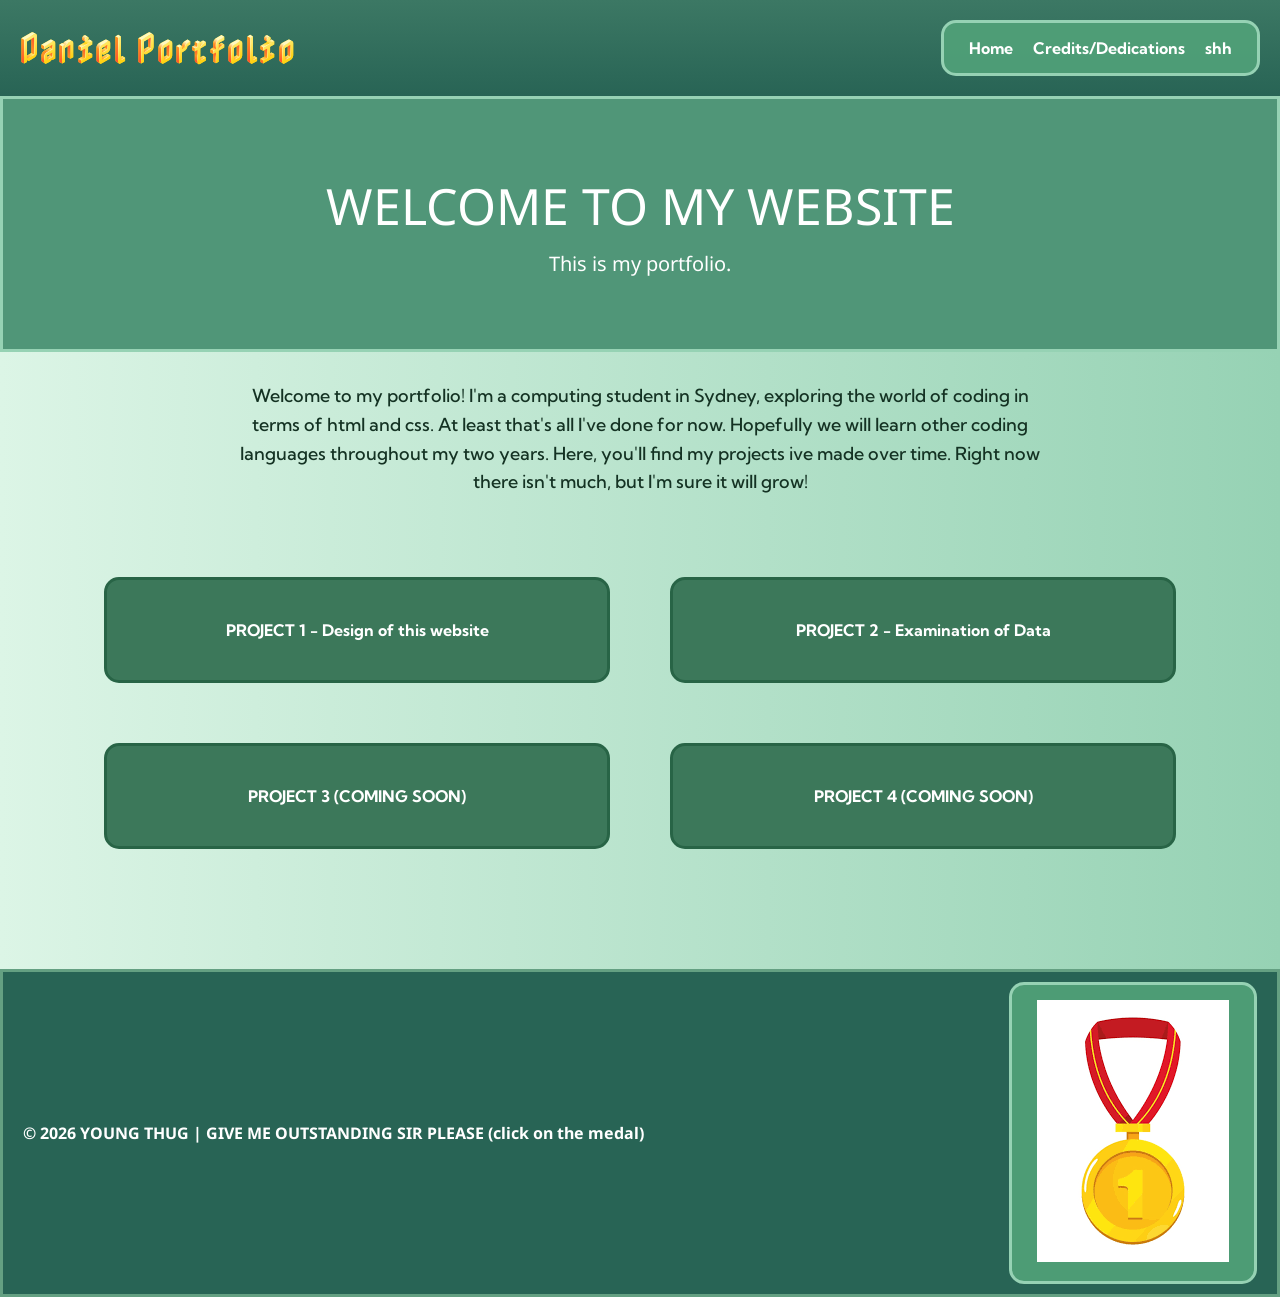
<file: index.html>
<!DOCTYPE html>
<html lang="en">
<div id="grad"> </div>

<head>
    <meta charset="UTF-8">
    <meta name="viewport" content="width=device-width, initial-scale=1.0">
    <meta name="description"
        content="Daniel's computing portfolio - HTML and CSS projects from a Sydney-based student.">
    <title>My Portfolio</title>
    <link rel="stylesheet" href="style.css">
    <link rel="preconnect" href="https://fonts.googleapis.com">
    <link rel="preconnect" href="https://fonts.gstatic.com" crossorigin>
    <link
        href="https://fonts.googleapis.com/css2?family=Bitcount+Grid+Double:wght@100..900&family=Blaka+Ink&family=Dancing+Script:wght@400..700&family=Kumbh+Sans:wght,YOPQ@100..900,300&family=Nabla&family=Noto+Sans:wght@100..900&display=swap"
        rel="stylesheet">
</head>



<body>
    <div class="page-layout">
        <header>
            <h1>Daniel Portfolio</h1>
            <nav>
                <a href="./index.html">Home</a>
                <a href="./credits_dedications.html">Credits/Dedications</a>
                <a href="./secret.html">shh</a>
            </nav>
        </header>



        <main>
            <div class='centre-square' style="text-align: center;">
                <div class='intro'>
                    <div>WELCOME TO MY WEBSITE</div>
                    <div class='intro-subtitle'>This is my portfolio.</div>
                </div>
            </div>

            <div class="bio">
                <p>Welcome to my portfolio! I'm a computing student in Sydney, exploring the world of
                    coding in terms of html and css. At least that's all I've done for now. Hopefully we will learn
                    other coding languages throughout my two years. Here, you'll find my projects ive made over time.
                    Right now there isn't much, but I'm sure it will grow!</p>
            </div>
        </main>

        <div class="project-container">
            <a href="./project-1.html">
                <div class="box">PROJECT 1 - Design of this website </div>
            </a>

                <a href="./project-2.html">
                    <div class="box">PROJECT 2 - Examination of Data</div>
                </a>

            <div class="box further-delayed">PROJECT 3 (COMING SOON)</div>
            <div class="box even-further-delayed">PROJECT 4 (COMING SOON)</div>
        </div>

        <footer class="footer-square">
            <div class="footer-content">
                © 2026 YOUNG THUG | GIVE ME OUTSTANDING SIR PLEASE (click on the medal)
            </div>
            <nav>
                <a href='https://classroom.google.com/c/ODQxMjYxNDI4Mjcy/a/Nzk2NzA3NjA1NzAx/details' target="_blank">
                    <img src="./images.png" alt="classroom" class="footer-image">
                </a>
            </nav>
        </footer>
    </div>
</body>

</html>

<!-- TO DO -->
<!-- write reflection -->
<!-- delete css itll be cool -->
</file>
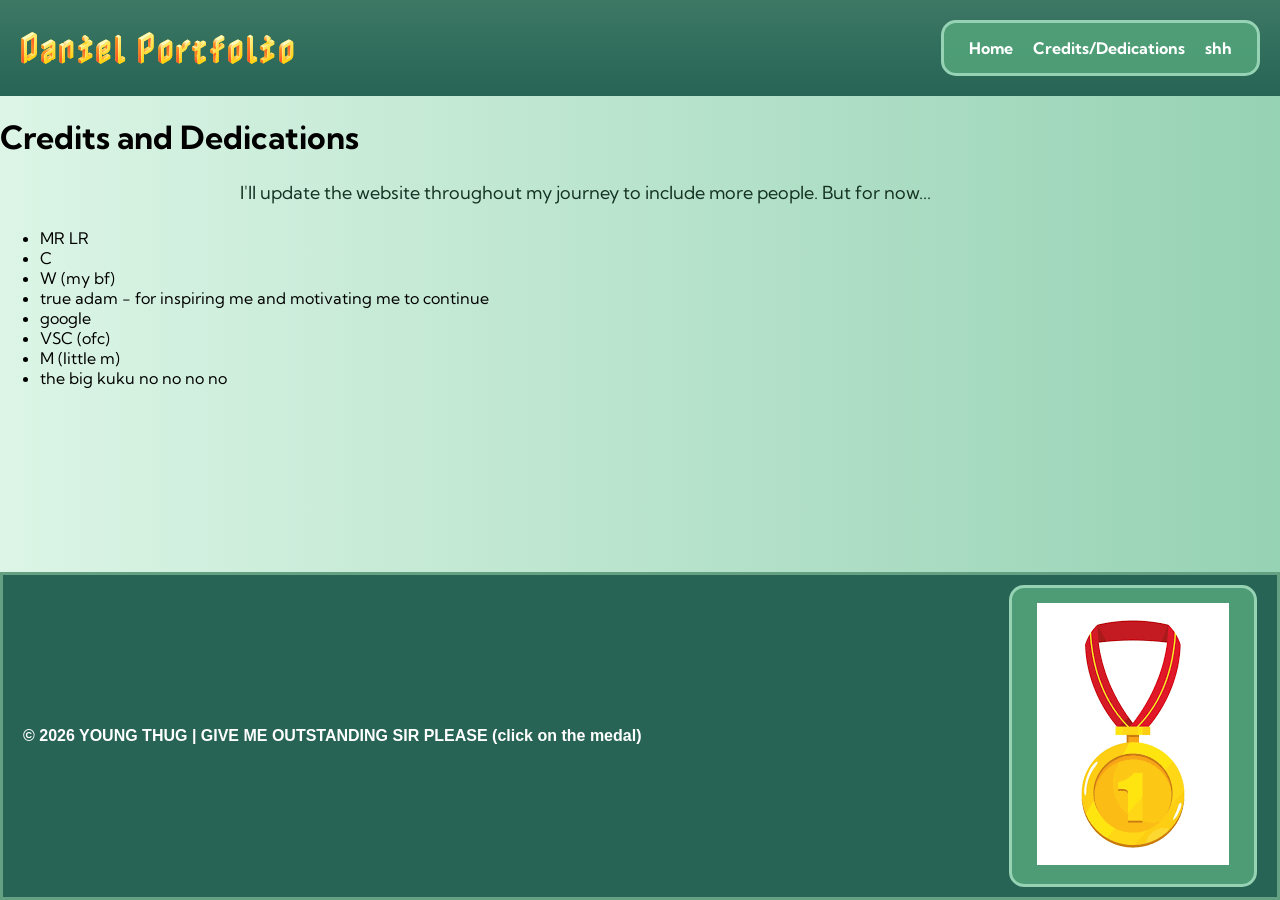
<file: credits_dedications.html>
<!DOCTYPE html>
<html lang="en">

<head>
    <meta charset="UTF-8">
    <meta name="viewport" content="width=device-width, initial-scale=1.0">
    <meta name="description" content="Credits and dedications for Daniel's portfolio project.">
    <title>Credits and Dedications</title>
    <link rel="stylesheet" href="style.css">
    <link rel="preconnect" href="https://fonts.googleapis.com">
    <link rel="preconnect" href="https://fonts.gstatic.com" crossorigin>
    <link href="https://fonts.googleapis.com/css2?family=Kumbh+Sans:wght,YOPQ@100..900,300&family=Nabla&display=swap"
        rel="stylesheet">
</head>

<body>
    <div class="page-layout">
        <header>
            <h1>Daniel Portfolio</h1>
            <nav>
                <a href="./index.html">Home</a>
                <a href="./credits_dedications.html">Credits/Dedications</a>
                <a href="./secret.html">shh</a>
            </nav>
        </header>

        <main>
            <div class="reflection-title">
                <h1>Credits and Dedications</h1>
                <p> I'll update the website throughout my journey to include more people. But for now...</p>
                <ul>
                    <li>MR LR</li>
                    <li>C</li>
                    <li>W (my bf)</li>
                    <li>true adam - for inspiring me and motivating me to continue</li>
                    <li>google</li>
                    <li>VSC (ofc)</li>
                    <li>M (little m)</li>
                    <li>the big kuku no no no no</li>
                </ul>
            </div>
        </main>
        <footer class="footer-square">
            <div class="footer-content">
                © 2026 YOUNG THUG | GIVE ME OUTSTANDING SIR PLEASE (click on the medal)
            </div>
            <nav>
                <a href='https://classroom.google.com/c/ODQxMjYxNDI4Mjcy/a/Nzk2NzA3NjA1NzAx/details' target="_blank">
                    <img src="./images.png" alt="classroom" class="footer-image">
                </a>
            </nav>
        </footer>

</body>
</file>
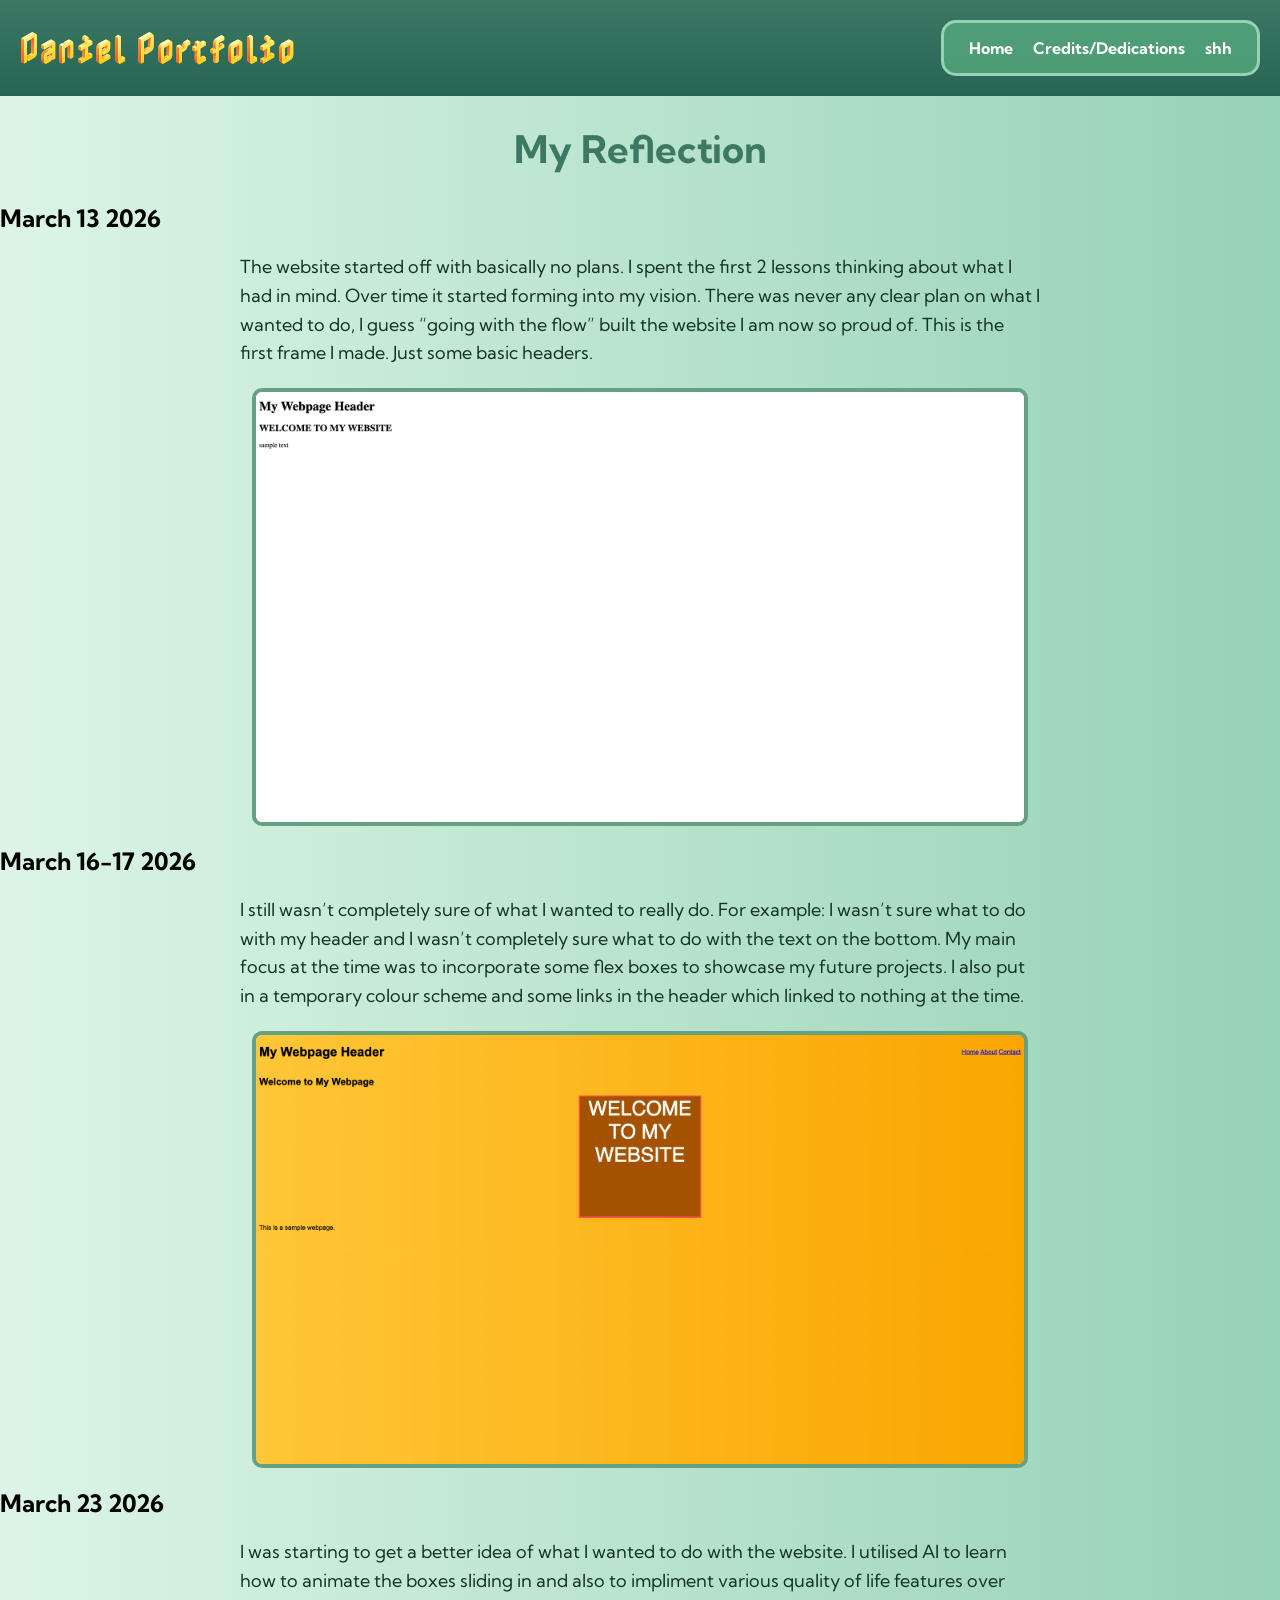
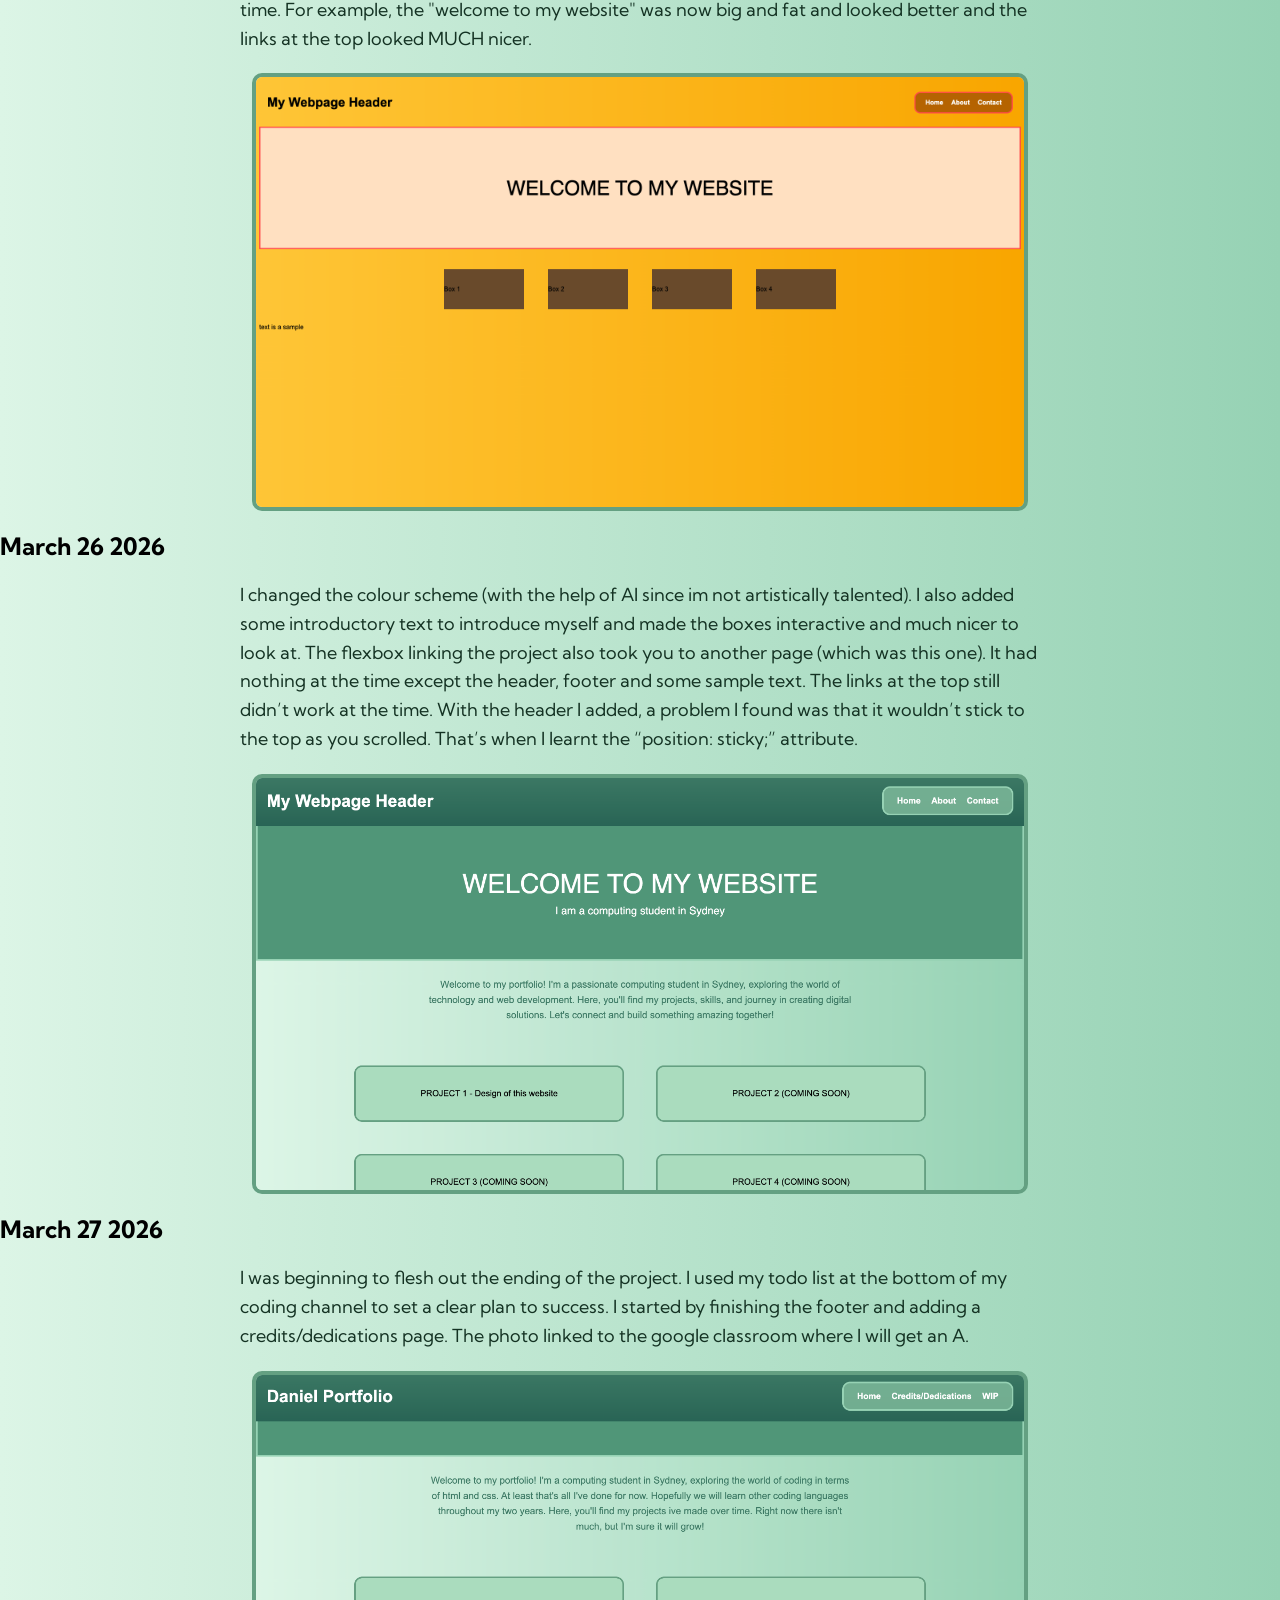
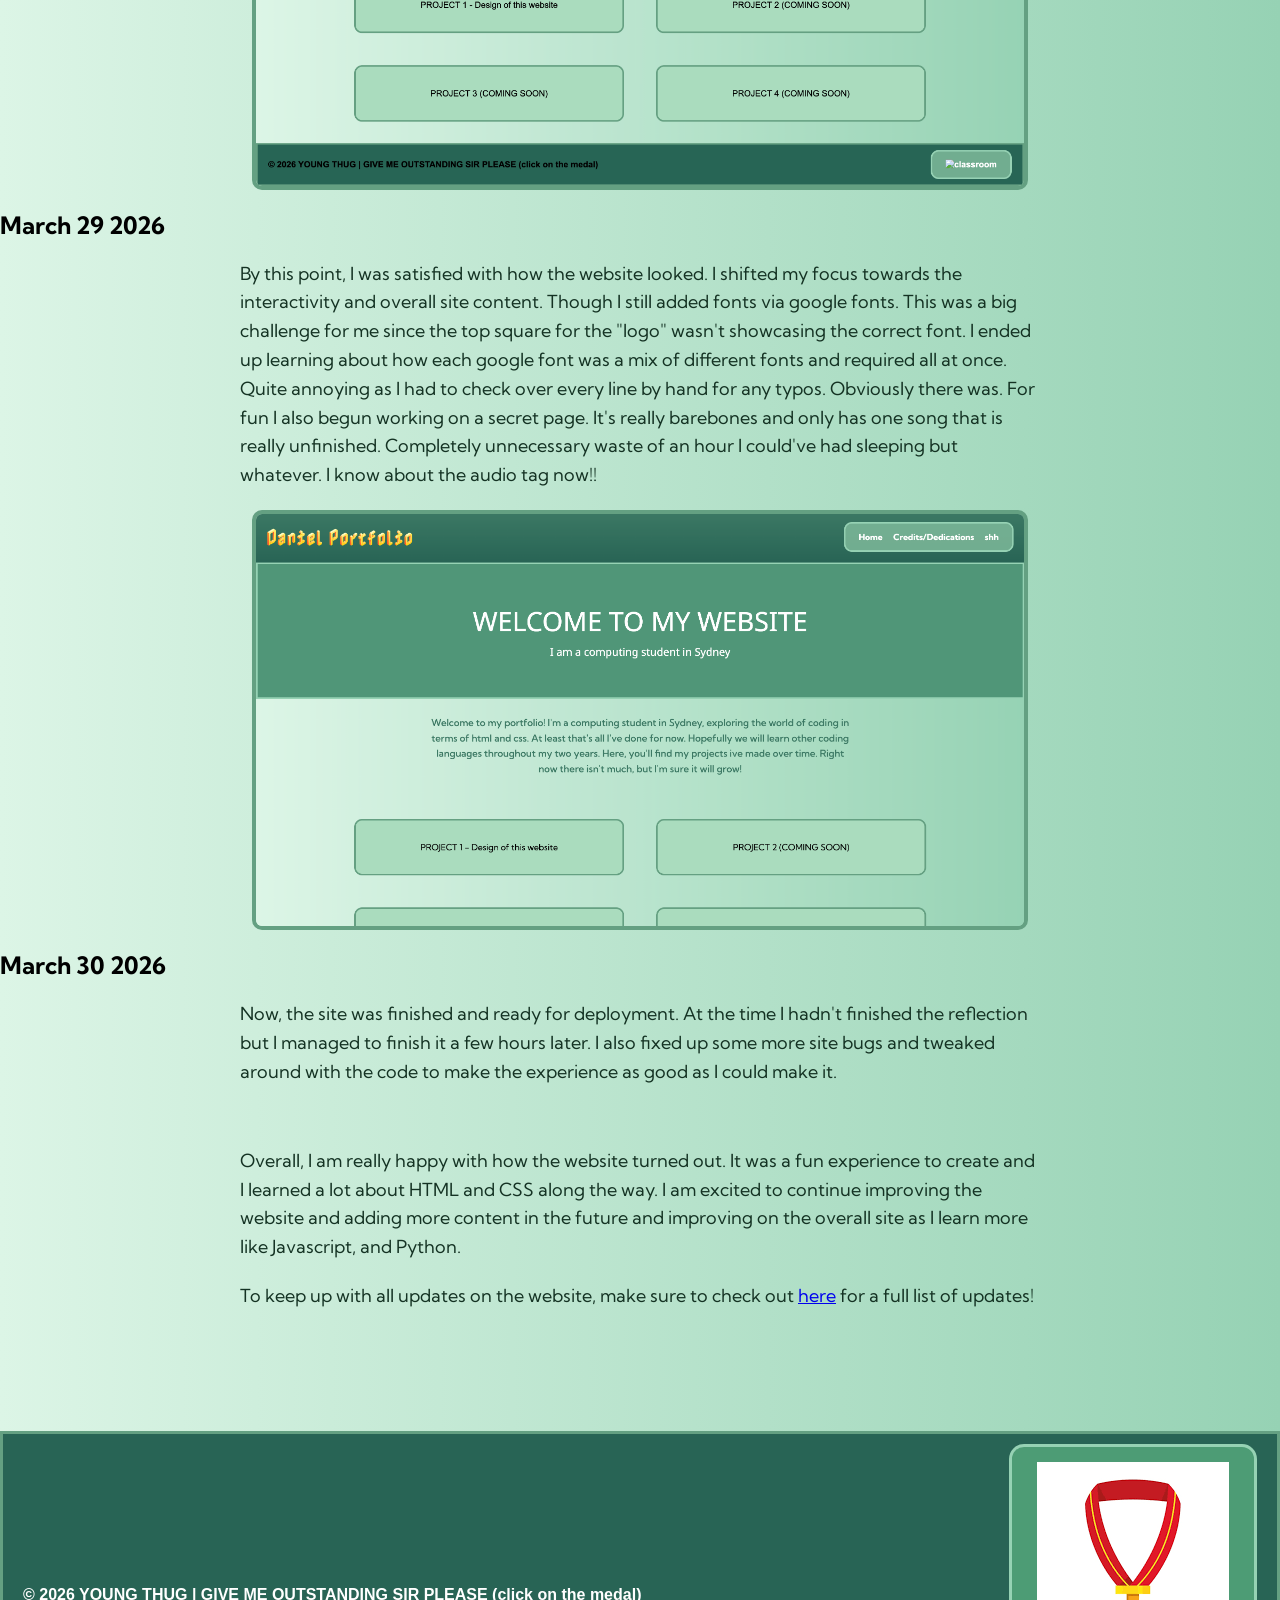
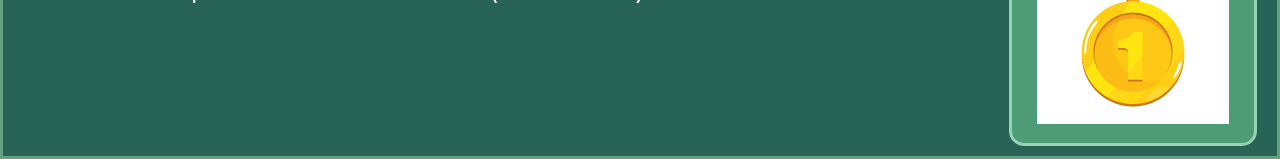
<file: project-1.html>
<!DOCTYPE html>
<html lang="en">

<head>
    <meta charset="UTF-8">
    <meta name="viewport" content="width=device-width, initial-scale=1.0">
    <meta name="description"
        content="Project reflection: The design and development journey of this portfolio website.">
    <title>Project Reflection</title>
    <link rel="stylesheet" href="style.css">
    <link rel="preconnect" href="https://fonts.googleapis.com">
    <link rel="preconnect" href="https://fonts.gstatic.com" crossorigin>
    <link href="https://fonts.googleapis.com/css2?family=Kumbh+Sans:wght,YOPQ@100..900,300&family=Nabla&display=swap"
        rel="stylesheet">
</head>

<body>
    <div id="grad"></div>
    <div class="page-layout">
        <header>
            <h1>Daniel Portfolio</h1>
            <nav>
                <a href="./index.html">Home</a>
                <a href="./credits_dedications.html">Credits/Dedications</a>
                <a href="./secret.html">shh</a>
            </nav>
        </header>
        <main>
            <div class="project-title-description">
                <h1>My Reflection</h1>
            </div>
            <h2>March 13 2026</h2>
            <p>The website started off with basically no plans. I spent the first 2 lessons thinking about what I had in
                mind. Over time it started forming into my vision. There was never any clear plan on what I wanted to
                do, I guess “going with the flow” built the website I am now so proud of. This is the first frame I
                made. Just some basic headers.</p>
            <img src="photos/ss1.png" alt="Photo 1" class="screenshot">
            <h2>March 16-17 2026</h2>
            <p>I still wasn’t completely sure of what I wanted to really do. For example: I wasn’t sure what to do with
                my header and I wasn’t completely sure what to do with the text on the bottom. My main focus at the time
                was to incorporate some flex boxes to showcase my future projects. I also put in a temporary colour
                scheme and some links in the header which linked to nothing at the time.</p>
            <img src="photos/ss2.png" alt="Photo 2" class="screenshot">
            <h2>March 23 2026</h2>
            <p>I was starting to get a better idea of what I wanted to do with the website. I utilised AI to learn how
                to animate the boxes sliding in and also to impliment various quality of life features over time. For
                example, the "welcome to my website" was now big and fat and looked better and the links at the top
                looked MUCH nicer.</p>
            <img src="photos/ss3.png" alt="Screenshot 2026-03-30 at 12.45.45 pm" class="screenshot">
            <h2>March 26 2026</h2>
            <p>I changed the colour scheme (with the help of AI since im not artistically talented). I also added some
                introductory text to introduce myself and made the boxes interactive and much nicer to look at. The
                flexbox linking the project also took you to another page (which was this one). It had nothing at the
                time except the header, footer and some sample text. The links at the top still didn’t work at the time.
                With the header I added, a problem I found was that it wouldn’t stick to the top as you scrolled. That’s
                when I learnt the “position: sticky;” attribute.</p>
            <img src="photos/ss4.png" alt="Screenshot 2026-03-30 at 12.48.16 pm" class="screenshot">

            <h2>March 27 2026</h2>
            <p>I was beginning to flesh out the ending of the project. I used my todo list at the bottom of my coding
                channel to set a clear plan to success. I started by finishing the footer and adding a
                credits/dedications page. The photo linked to the
                google classroom where I will get an A. </p>
            <img src="photos/Screenshot 2026-03-30 at 12.48.16 pm.png" alt="Screenshot 2026-03-30 at 12.48.16 pm"
                class="screenshot">
            <h2>March 29 2026</h2>
            <p>By this point, I was satisfied with how the website looked. I shifted my focus towards the interactivity
                and overall site content. Though I still added fonts via google fonts. This was a big challenge for me
                since the top square for the "logo" wasn't showcasing the correct font. I ended up learning about how
                each google font was a mix of different fonts and required all at once. Quite annoying as I had to check
                over every line by hand for any typos. Obviously there was. For fun
                I also begun working on a
                secret page. It's really barebones and only has one song that is really unfinished.
                Completely unnecessary waste of an hour I could've had sleeping but whatever. I know about the audio
                tag now!!</p>

            <img src="photos/Screenshot 2026-03-30 at 12.50.50 pm.png" alt="Screenshot 2026-03-30 at 12.50.50 pm"
                class="screenshot">
            <h2>March 30 2026</h2>
            <p>Now, the site was finished and ready for deployment. At the time I hadn't finished the reflection but I
                managed to finish it a few hours later. I also fixed up some more site bugs and tweaked around with the
                code to make the experience as good as I could make it.</p>
            <br>
            <p>Overall, I am really happy with how the website turned out. It was a fun experience to create and I
                learned a lot about HTML and CSS along the way. I am excited to continue improving the website and
                adding more content in the future and improving on the overall site as I learn more like Javascript, and
                Python.
            </p>
            <p> To keep up with all updates on the website, make sure to check out <a href="https://github.com/sdanieldid/ct-portfolio/commits/main/" target="_blank"> here</a> for a full list of updates! </p>
        </main>
    </div>


    <footer class="footer-square">
        <div class="footer-content">
            © 2026 YOUNG THUG | GIVE ME OUTSTANDING SIR PLEASE (click on the medal)
        </div>
        <nav>
            <a href='https://classroom.google.com/c/ODQxMjYxNDI4Mjcy/a/Nzk2NzA3NjA1NzAx/details' target="_blank">
                <img src="./images.png" alt="classroom" class="footer-image">
            </a>
        </nav>
    </footer>
</body>

</html>
</file>
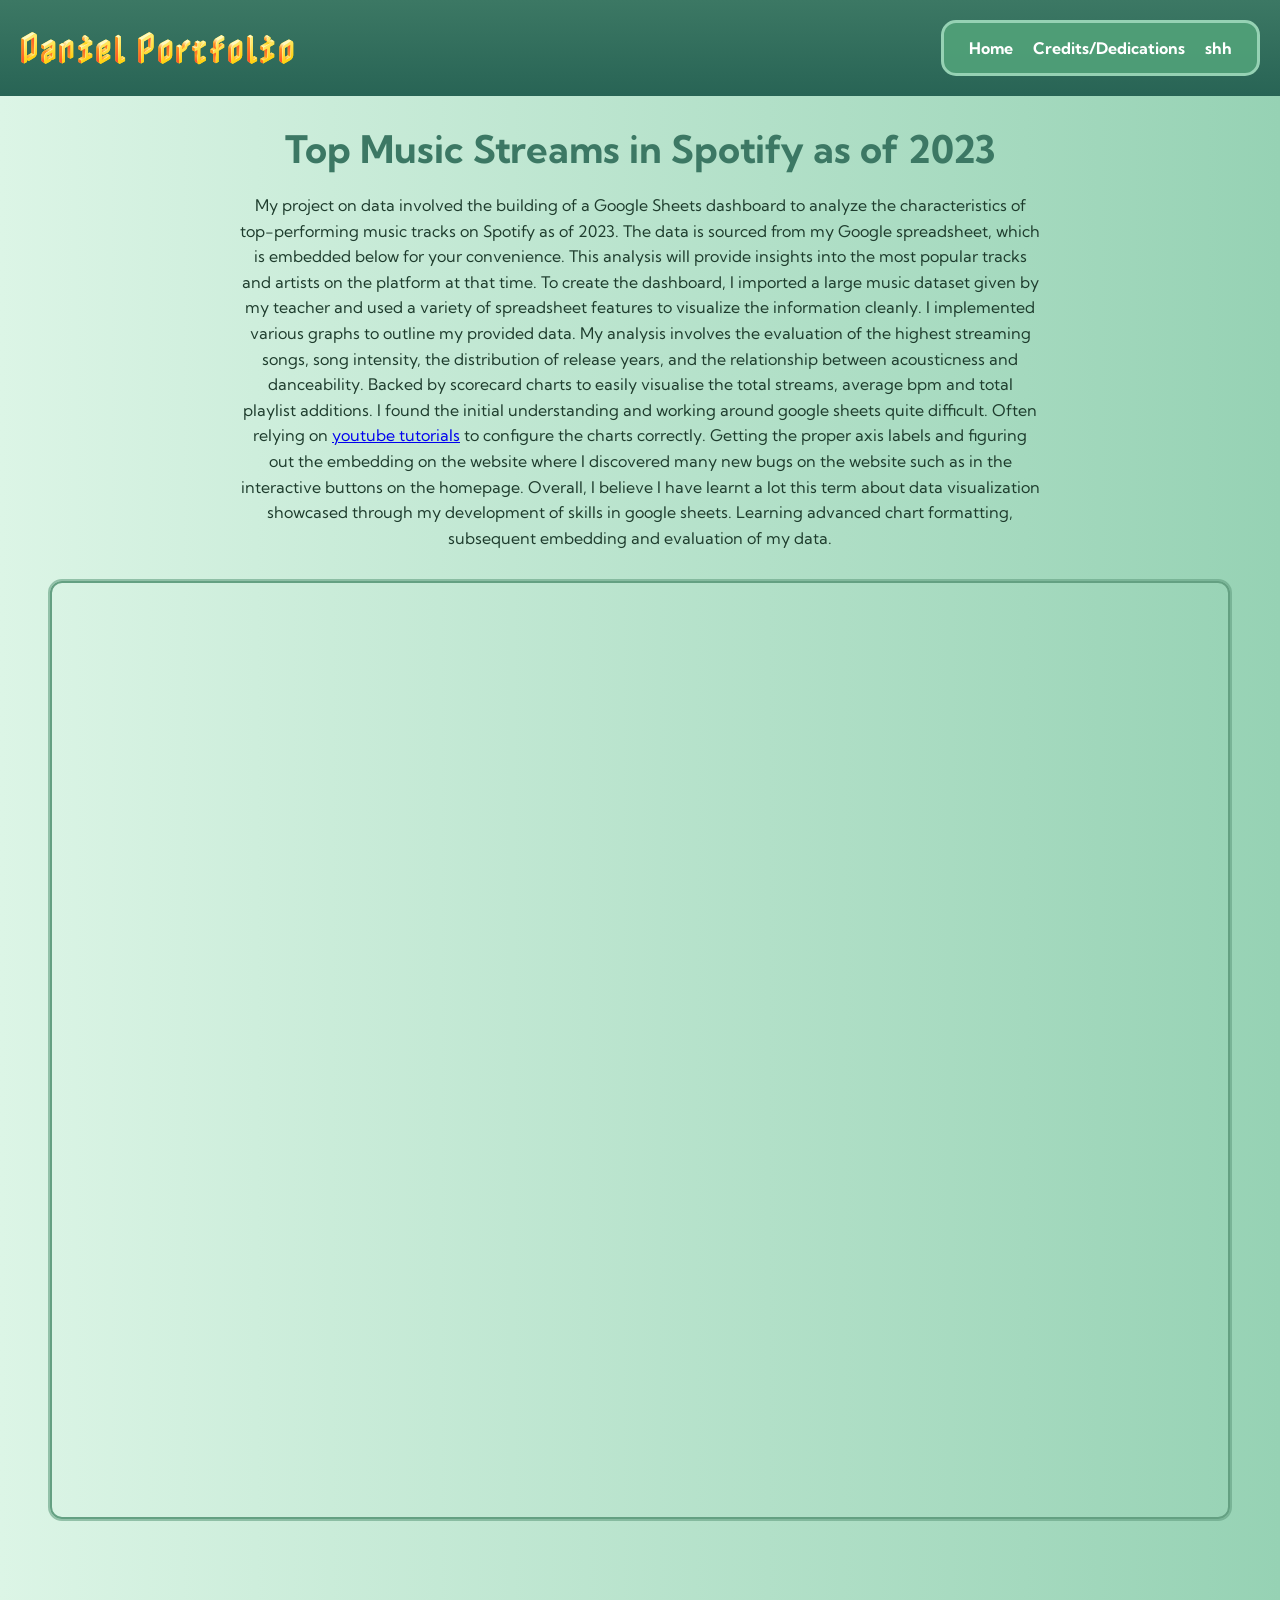
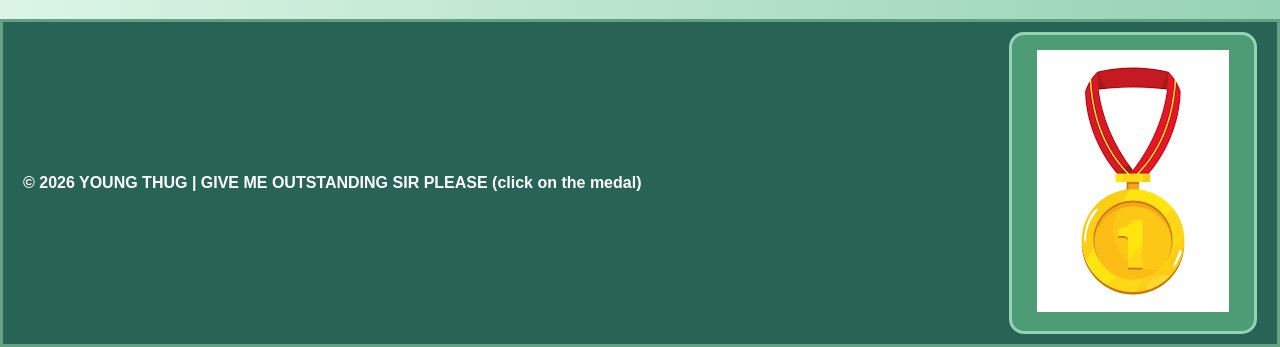
<file: project-2.html>
<!DOCTYPE html>
<html lang="en">

<head>
    <meta charset="UTF-8">
    <meta name="viewport" content="width=device-width, initial-scale=1.0">
    <title>Top Music Streams in Spotify as of 2023</title>
    <link rel="stylesheet" href="style.css">
    <link rel="preconnect" href="https://fonts.googleapis.com">
    <link rel="preconnect" href="https://fonts.gstatic.com" crossorigin>
    <link href="https://fonts.googleapis.com/css2?family=Kumbh+Sans:wght,YOPQ@100..900,300&family=Nabla&display=swap"
        rel="stylesheet">
</head>

<body>
    <div class="page-layout">
        <header>
            <h1>Daniel Portfolio</h1>
            <nav>
                <a href="./index.html">Home</a>
                <a href="./credits_dedications.html">Credits/Dedications</a>
                <a href="./secret.html">shh</a>
            </nav>
        </header>

        <main>
            <div class="project-title-description">
                <h1>Top Music Streams in Spotify as of 2023</h1>
                <p>My project on data involved the building of a Google Sheets dashboard to analyze the characteristics of top-performing music tracks on Spotify as of 2023. The data is sourced from my Google spreadsheet, which is embedded below for your convenience. This analysis will provide insights into the most popular tracks and artists on the platform at that time.

To create the dashboard, I imported a large music dataset given by my teacher and used a variety of spreadsheet features to visualize the information cleanly. I implemented various graphs to outline my provided data. My analysis involves the evaluation of the highest streaming songs, song intensity, the distribution of release years, and the relationship between acousticness and danceability. Backed by scorecard charts to easily visualise the total streams, average bpm and total playlist additions.


I found the initial understanding and working around google sheets quite difficult. Often relying on <a href="https://www.youtube.com/watch?v=BuLod1VvR-Q" target="_blank">youtube tutorials</a> to configure the charts correctly. Getting the proper axis labels and figuring out the embedding on the website where I discovered many new bugs on the website such as in the interactive buttons on the homepage.

Overall, I believe I have learnt a lot this term about data visualization showcased through my development of skills in google sheets. Learning advanced chart formatting, subsequent embedding and evaluation of my data.
</p>
            </div>
            <div>
                <iframe class="embed-card"
                    src="https://docs.google.com/spreadsheets/d/e/2PACX-1vSb-PapdhhvehSf-7SxwCOwCU2vq8YcbBAjSzXSRSJFZKde6Ze4eJRi0Eua22HgFkj73Gh-vKWhPVoU/pubhtml?gid=660982992&amp;single=true&amp;widget=true&amp;headers=false"
                    title="Project spreadsheet"></iframe>
            </div>
        </main>

        <footer class="footer-square">
            <div class="footer-content">
                © 2026 YOUNG THUG | GIVE ME OUTSTANDING SIR PLEASE (click on the medal)
            </div>
            <nav>
                <a href='https://classroom.google.com/c/ODQxMjYxNDI4Mjcy/a/Nzk2NzA3NjA1NzAx/details' target="_blank">
                    <img src="./images.png" alt="classroom" class="footer-image">
                </a>
            </nav>
        </footer>
    </div>
</body>

</html>
</file>
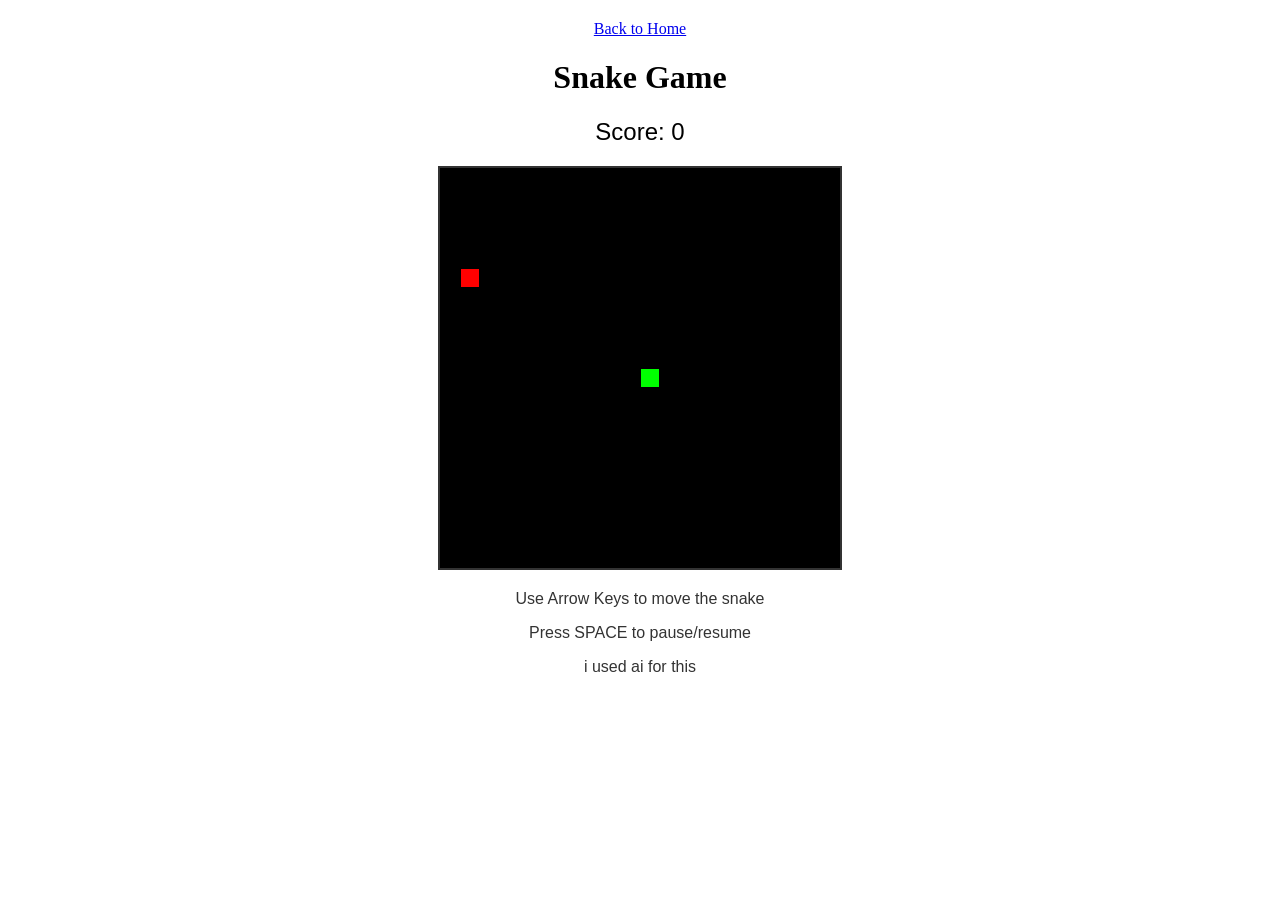
<file: secret.html>
<!DOCTYPE html>
<html lang="en">

<head>
    <meta charset="UTF-8">
    <meta name="viewport" content="width=device-width, initial-scale=1.0">
    <meta name="description" content="snake">
    <title>snake</title>
    <style>
        #gameCanvas {
            border: 2px solid #333;
            background-color: #000;
            display: block;
            margin: 20px auto;
        }
        #score {
            font-size: 24px;
            margin: 10px;
            font-family: Arial, sans-serif;
        }
        .controls {
            margin: 20px;
            font-family: Arial, sans-serif;
            color: #333;
        }
    </style>
</head>

<body style="text-align: center; margin: 20px 0;">
    <a href="./index.html">Back to Home</a>
    
    <div>
        <h1>Snake Game</h1>
        <div id="score">Score: 0</div>
        <canvas id="gameCanvas" width="400" height="400"></canvas>
        <div class="controls">
            <p>Use Arrow Keys to move the snake</p>
            <p>Press SPACE to pause/resume</p>
            <p>i used ai for this</p>
        </div>
    </div>

    <script>
        const canvas = document.getElementById('gameCanvas');
        const ctx = canvas.getContext('2d');
        const scoreDisplay = document.getElementById('score');

        const gridSize = 20;
        const tileCount = canvas.width / gridSize;

        let snake = [
            { x: 10, y: 10 }
        ];
        let food = { x: 15, y: 15 };
        let dx = 1;
        let dy = 0;
        let nextDx = 1;
        let nextDy = 0;
        let score = 0;
        let gameRunning = true;
        let gameSpeed = 100;

        // Generate random food position
        function generateFood() {
            let newFood;
            let collision = true;
            while (collision) {
                newFood = {
                    x: Math.floor(Math.random() * tileCount),
                    y: Math.floor(Math.random() * tileCount)
                };
                collision = snake.some(segment => segment.x === newFood.x && segment.y === newFood.y);
            }
            return newFood;
        }

        // Handle keyboard input
        document.addEventListener('keydown', (e) => {
            switch (e.key.toLowerCase()) {
                case 'arrowup':
                    if (dy === 0) { nextDx = 0; nextDy = -1; }
                    e.preventDefault();
                    break;
                case 'arrowdown':
                    if (dy === 0) { nextDx = 0; nextDy = 1; }
                    e.preventDefault();
                    break;
                case 'arrowleft':
                    if (dx === 0) { nextDx = -1; nextDy = 0; }
                    e.preventDefault();
                    break;
                case 'arrowright':
                    if (dx === 0) { nextDx = 1; nextDy = 0; }
                    e.preventDefault();
                    break;
                case ' ':
                    gameRunning = !gameRunning;
                    e.preventDefault();
                    break;
            }
        });

        // Update game state
        function update() {
            dx = nextDx;
            dy = nextDy;

            const head = { x: snake[0].x + dx, y: snake[0].y + dy };

            // Check wall collision
            if (head.x < 0 || head.x >= tileCount || head.y < 0 || head.y >= tileCount) {
                gameRunning = false;
                alert('Game Over! Final Score: ' + score);
                resetGame();
                return;
            }

            // Check self collision
            if (snake.some(segment => segment.x === head.x && segment.y === head.y)) {
                gameRunning = false;
                alert('Game Over! Final Score: ' + score);
                resetGame();
                return;
            }

            snake.unshift(head);

            // Check food collision
            if (head.x === food.x && head.y === food.y) {
                score += 10;
                scoreDisplay.textContent = 'Score: ' + score;
                food = generateFood();
            } else {
                snake.pop();
            }
        }

        // Draw game
        function draw() {
            // Clear canvas
            ctx.fillStyle = '#000';
            ctx.fillRect(0, 0, canvas.width, canvas.height);

            // Draw snake
            ctx.fillStyle = '#00ff00';
            snake.forEach(segment => {
                ctx.fillRect(segment.x * gridSize + 1, segment.y * gridSize + 1, gridSize - 2, gridSize - 2);
            });

            // Draw food
            ctx.fillStyle = '#ff0000';
            ctx.fillRect(food.x * gridSize + 1, food.y * gridSize + 1, gridSize - 2, gridSize - 2);
        }

        // Reset game
        function resetGame() {
            snake = [{ x: 10, y: 10 }];
            food = generateFood();
            dx = 1;
            dy = 0;
            nextDx = 1;
            nextDy = 0;
            score = 0;
            scoreDisplay.textContent = 'Score: ' + score;
            gameRunning = true;
        }

        // Game loop
        let lastUpdate = 0;
        function gameLoop(currentTime) {
            if (currentTime - lastUpdate > gameSpeed) {
                if (gameRunning) {
                    update();
                }
                lastUpdate = currentTime;
            }
            draw();
            requestAnimationFrame(gameLoop);
        }

        // Start game
        requestAnimationFrame(gameLoop);
    </script>
</body>

</html>
</file>
<file: style.css>
body {
    font-family: "Kumbh Sans", "Noto Sans", Arial, Helvetica, sans-serif;
    background-image: linear-gradient(to right, rgb(220, 245, 230), rgb(150, 210, 180));
    margin: 0;
    padding: 0;
}

.project-page {
    min-height: 100vh;
    padding: 32px 20px 40px;
    box-sizing: border-box;
    background: linear-gradient(to right, rgb(220, 245, 230), rgb(150, 210, 180));
}

.embed-card {
    margin: 0 auto;
    padding: 12px;
    border: 2px solid rgb(100, 160, 130);
    border-radius: 12px;
    outline: 2px solid rgba(100, 160, 130, 0.6);
    width: 90%;
    height: 910px;
    display: block;
}

.kumbh-sans-body {
    font-family: "Kumbh Sans", sans-serif;
    font-optical-sizing: auto;
    font-weight: 400;
    font-style: normal;
    font-variation-settings:
        "YOPQ" 300;
}

.centre-square {
    display: flex;
    flex-wrap: wrap;
    justify-content: center;
    align-items: center;
    gap: 10px;
    font-size: medium;
    color: rgb(20, 50, 35);
    font-size: 50px;
}

.intro {
    font-family: "Noto Sans", sans-serif;
    border: 3px solid rgb(150, 210, 180);
    height: 250px;
    width: 2500px;
    background-color: rgb(80, 150, 120);
    text-align: center;
    display: flex;
    flex-direction: column;
    justify-content: center;
    align-items: center;
    color: white;
}

.intro-subtitle {
    font-size: 20px;
    margin-top: 10px;
    font-weight: normal;
    color: white;
}

p {
    margin: 20px auto;
    max-width: 800px;
    font-size: 18px;
    line-height: 1.6;
    color: rgb(20, 50, 35);
}

.bio {
    text-align: center;
    margin: 30px auto;
    max-width: 800px;
    font-size: 18px;
    line-height: 1.6;
    color: rgb(20, 50, 35);
    font-weight: 500;
}

.page-layout {
    display: flex;
    flex-direction: column;
    justify-content: space-between;
    min-height: 100vh;
}

main {
    flex: 1;
}


.nabla-page-layout {
    font-family: "Nabla", system-ui;
    font-optical-sizing: auto;
    font-weight: 400;
    font-style: normal;
    font-variation-settings:
        "EDPT" 100,
        "EHLT" 12;
}

header {
    display: flex;
    justify-content: space-between;
    align-items: center;
    padding: 20px;
    position: sticky;
    top: 0;
    background: linear-gradient(to bottom, rgb(60, 120, 100), rgb(40, 100, 85));
}

header h1 {
    font-family: "Nabla", "Blaka Ink", "Dancing Script", cursive;
    font-weight: 400;
    letter-spacing: 0.05em;
    color: white;
    margin: 0;
}



nav {
    background-color: rgba(80, 160, 120, 0.95);
    border: 3px solid rgb(150, 210, 180);
    border-radius: 15px;
    padding: 15px 25px;
    display: flex;
    gap: 20px;
}

nav a {
    color: white;
    text-decoration: none;
    font-weight: bold;
    font-size: 16px;
    transition: color 0.3s ease;
}

nav a:hover {
    color: rgb(255, 240, 200);
}

.project-container {
    display: flex;
    flex-wrap: wrap;
    justify-content: center;
    gap: 20px;
    margin-top: 30px;
}

.project-container a {
    text-decoration: none;
    color: inherit;
    transition: color 0.3s ease;
}

.project-container a:hover {
    color: rgb(255, 255, 255);
}

.project-container b:hover {
    color: rgb(255, 255, 255);
}

@keyframes fadeInUp {
    from {
        opacity: 0;
        transform: translateY(50px);
    }

    to {
        opacity: 1;
        transform: translateY(0);
    }
}

.box {
    width: 500px;
    height: 100px;
    margin: 20px;
    display: flex;
    background-color: rgb(60, 120, 90);
    border: 3px solid rgb(40, 100, 70);
    animation-name: fadeInUp;
    animation-duration: 1s;
    animation-fill-mode: backwards;
    justify-content: center;
    align-items: center;
    border-radius: 15px;
    text-decoration: none;
    transition: transform 0.3s ease, background-color 0.3s ease;
    color: white;
    font-weight: bold;
}

.box:hover {
    background-color: rgb(150, 210, 180);
    transform: scale(1.05);
    color: white;
}

.delayed {}

.further-delayed {
    animation-delay: 0.75s;
}

.even-further-delayed {
    animation-delay: 0.75s;
}

.project-title-description {
    text-align: center;
    margin: 30px auto;
    color: rgb(60, 120, 100);
}

.project-title-description h1 {
    font-size: 38px;
    font-weight: 700;
    margin-bottom: 8px;
}

.project-title-description p {
    font-size: 16px;
    color: rgb(30, 60, 45);
}

.footer-square {
    padding: 10px 20px;
    background-color: rgb(40, 100, 85);
    border: 3px solid rgb(100, 160, 130);
    gap: 15px;
    display: flex;
    justify-content: space-between;
    align-items: center;
    margin: 100px 0 0 0;
    box-sizing: border-box;
}

.footer-content {
    font-family: "Noto Sans", sans-serif;
    font-weight: bold;
    text-align: center;
    color: white;
}

.screenshot {
    max-width: 60vw !important;
    width: 100% !important;
    height: auto;
    display: block;
    margin: 20px auto;
    border: 4px solid rgb(100, 160, 130);
    border-radius: 10px;
}
</file>
